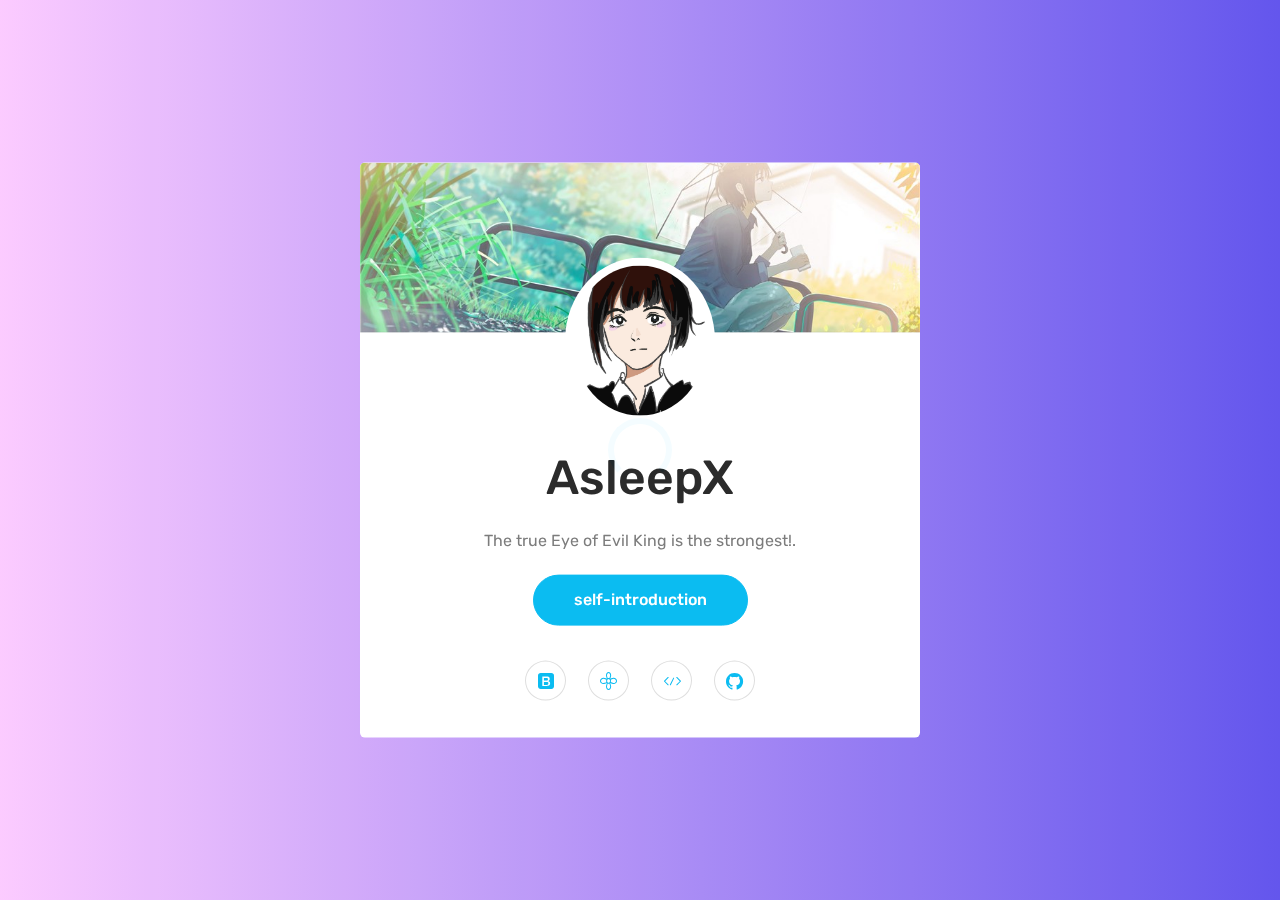
<file: index.html>
<!doctype html>
<html lang="en">

<head>

    <!--====== Required meta tags ======-->
    <meta charset="utf-8">
    <meta http-equiv="x-ua-compatible" content="ie=edge">
    <meta name="description" content="">
    <meta name="viewport" content="width=device-width, initial-scale=1, shrink-to-fit=no">

    <!--====== Title ======-->
    <title>AsleepX</title>

    <!--====== Favicon Icon ======-->
    <link rel="shortcut icon" href="assets/images/favicon.png" type="image/png">

    <!--====== Bootstrap css ======-->
    <link rel="stylesheet" href="assets/css/bootstrap.min.css">

    <!--====== Line Icons css ======-->
    <link rel="stylesheet" href="assets/css/LineIcons.css">

    <!--====== Slick css ======-->
    <link rel="stylesheet" href="assets/css/cb-slider.css">
    
    <!--====== Animate css ======-->
    <link rel="stylesheet" href="assets/css/animate.css">

    <!--====== Default css ======-->
    <link rel="stylesheet" href="assets/css/default.css">

    <!--====== Style css ======-->
    <link rel="stylesheet" href="assets/css/style.css">


</head>

<body>
    
    <!--====== PRELOADER PART START ======-->

    <div class="preloader">
        <div class="loader_34">
            <div class="ytp-spinner">
                <div class="ytp-spinner-container">
                    <div class="ytp-spinner-rotator">
                        <div class="ytp-spinner-left">
                            <div class="ytp-spinner-circle"></div>
                        </div>
                        <div class="ytp-spinner-right">
                            <div class="ytp-spinner-circle"></div>
                        </div>
                    </div>
                </div>
            </div>
        </div>
    </div>

    <!--====== PRELOADER ENDS START ======-->

    <!--====== HEADER PART START ======-->

    <header class="header-area">
        <ul class="cb-slideshow">
            <li><span>Image 01</span></li>
            <li><span>Image 02</span></li>
            <li><span>Image 03</span></li>
            <li><span>Image 04</span></li>
            <li><span>Image 05</span></li>
            <li><span>Image 06</span></li>
        </ul>
        <div class="header-card" >
            <div class="header-card-wrapper wow fadeInUp" data-wow-duration="2s" data-wow-delay="1.2s">
                <div class="card-header bg_cover" style="background-image: url(assets/images/card-bg.jpg)"></div> <!-- card-header -->
                <div class="card-profile">
                    <img src="assets/images/profile.jpg" alt="Profile">
                </div> <!-- card-profile -->
                <div class="card-content text-center">
                    <h3 class="card-title">AsleepX</h3>
                    <p class="text">The true Eye of Evil King is the strongest!.</p>
                    <a href="self.html" class="main-btn">self-introduction</a>
                </div> <!-- card-content -->
                <div class="card-social text-center">
                    <ul>
                        <li><a href="https://space.bilibili.com/290886972?spm_id_from=333.1007.0.0"><i class="lni-bootstrap"></i></a></li>
                        <li><a href="https://asleepx.github.io/Home"><i class="lni-flower"></i></a></li>
                        <li><a href="https://chat-gpt-next-web-asleepxs-projects.vercel.app/"><i class="lni-code"></i></a></li>
                        <li><a href="https://github.com/AsleepX"><i class="lni-github-original"></i></a></li>
                    </ul>
                    
                </div> <!-- card-social -->
            </div> <!-- header-card -->
        </div> <!-- header-card -->
    </header>

    <!--====== HEADER PART ENDS ======-->

    <!--====== MODAL CONTACT PART ENDS ======-->

    <!-- Modal -->
    <div class="modal fade" id="contact-modal" tabindex="-1" role="dialog" aria-labelledby="contact-modalTitle" aria-hidden="true">
        <div class="modal-dialog modal-dialog-centered" role="document">
            <div class="modal-content">
                <button type="button" class="close" data-dismiss="modal" aria-label="Close">
                    <i class="lni-close"></i>
                </button>
                
                <div class="modal-body">
                    <div class="section-title text-center pb-20">
                        <h5 class="sub-title mb-15">Available for Projects</h5>
                        <h2 class="title">Contact Me</h2>
                    </div> <!-- section title -->
                    <div class="contact-form">
                        <form id="contact-form" action="assets/contact.php" method="post" data-toggle="validator">
                            <div class="row">
                                <div class="col-md-6">
                                    <div class="single-form form-group">
                                        <input type="text" name="name" placeholder="Your Name" data-error="Name is required." required>
                                        <div class="help-block with-errors"></div>
                                    </div> <!-- single form -->
                                </div>
                                <div class="col-md-6">
                                    <div class="single-form form-group">
                                        <input type="email" name="email" placeholder="Your Email" data-error="Valid email is required." required>
                                        <div class="help-block with-errors"></div>
                                    </div> <!-- single form -->
                                </div>
                                <div class="col-md-6">
                                    <div class="single-form form-group">
                                        <input type="text" name="subject" placeholder="Subject" data-error="Subject is required." required>
                                        <div class="help-block with-errors"></div>
                                    </div> <!-- single form -->
                                </div>
                                <div class="col-md-6">
                                    <div class="single-form form-group">
                                        <input type="text" name="phone" placeholder="Phone" data-error="Phone is required." required>
                                        <div class="help-block with-errors"></div>
                                    </div> <!-- single form -->
                                </div>
                                <div class="col-md-12">
                                    <div class="single-form form-group">
                                        <textarea placeholder="Your Mesaage" name="message" data-error="Please,leave us a message." required></textarea>
                                        <div class="help-block with-errors"></div>
                                    </div> <!-- single form -->
                                </div>
                                <p class="form-message"></p>
                                <div class="col-md-12">
                                    <div class="single-form form-group text-center">
                                        <button type="submit" class="main-btn">Send Message</button>
                                    </div> <!-- single form -->
                                </div>
                            </div> <!-- row -->
                        </form>
                    </div> <!-- contact form -->
                </div>
            </div>
        </div>
    </div>

    <!--====== MODAL CONTACT PART ENDS ======-->



    <!--====== jquery js ======-->
    <script src="assets/js/vendor/modernizr-3.6.0.min.js"></script>
    <script src="assets/js/vendor/jquery-1.12.4.min.js"></script>

    <!--====== Bootstrap js ======-->
    <script src="assets/js/bootstrap.min.js"></script>
    <script src="assets/js/popper.min.js"></script>

    <!--====== Slick js ======-->
    <script src="assets/js/slick.min.js"></script>


    <!--====== WOW js ======-->
    <script src="assets/js/wow.min.js"></script>

    <!--====== Main js ======-->
    <script src="assets/js/main.js"></script>

</body>

</html>
</file>
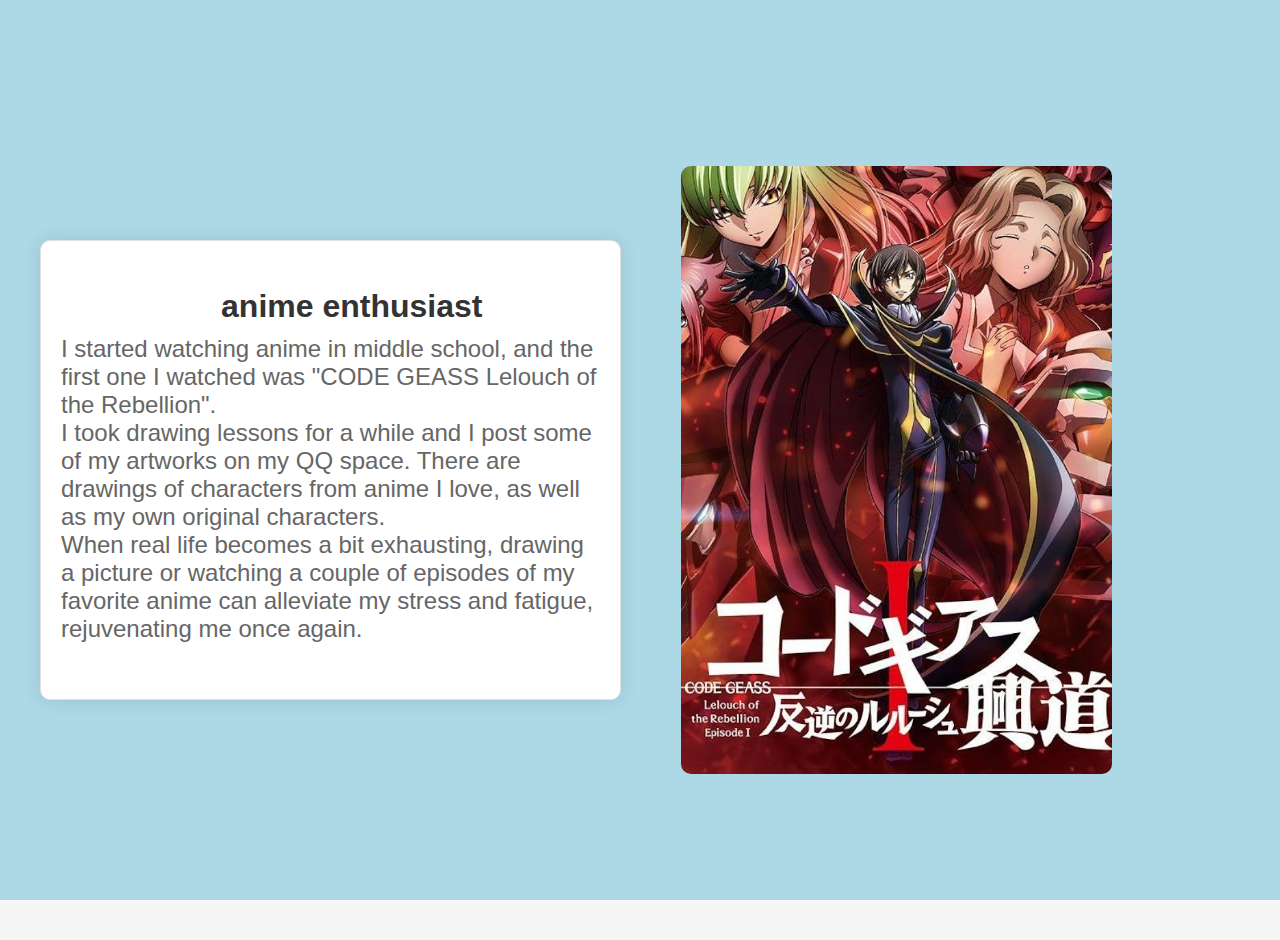
<file: anime.html>
<!DOCTYPE html>
<html lang="zh-CN">

<head>
    <meta charset="UTF-8">
    <meta name="viewport" content="width=device-width, initial-scale=1.0">
    <title>anime</title>
    <link rel="stylesheet" href="assets/css/selfanime.css">
</head>

<style>
body {
  background-color: lightblue;
}
</style>
    
<body>

    <div class="container">
        <div class="text-section">
            <h2>&nbsp;&nbsp;&nbsp;&nbsp;&nbsp;&nbsp;&nbsp;&nbsp;&nbsp;&nbsp;&nbsp;&nbsp;&nbsp;&nbsp;&nbsp;&nbsp;&nbsp;&nbsp;anime enthusiast</h2>
            <p>
                I started watching anime in middle school, and the first one I watched was "CODE GEASS Lelouch of the Rebellion". 
            </p>
            <p>
                I took drawing lessons for a while and I post some of my artworks on my QQ space. There are drawings of characters from anime I love, as well as my own original characters. 
            </p>
            <p>
                When real life becomes a bit exhausting, drawing a picture or watching a couple of episodes of my favorite anime can alleviate my stress and fatigue, rejuvenating me once again.
            </p>
            <br>
            <br>
        </div>

        <div class="image-section">
            <img src="assets/images/lulu.jpg" alt="anime1" class="anime-image">
            <img src="assets/images/flower.jpg" alt="anime2" class="anime-image">
            <img src="assets/images/sonny.jpg" alt="anime3" class="anime-image">
            <img src="assets/images/rain.jpg" alt="anime3" class="anime-image">
            <img src="assets/images/jojo.jpg" alt="anime3" class="anime-image">
            <img src="assets/images/mid.jpg" alt="anime3" class="anime-image">
            <img src="assets/images/saku.jpg" alt="anime3" class="anime-image">
            <!-- 在这里加入更多图片，如果需要的话 -->
        </div>
    </div>

    <script src="assets/js/selfscript.js"></script>
</body>

</html>
</file>
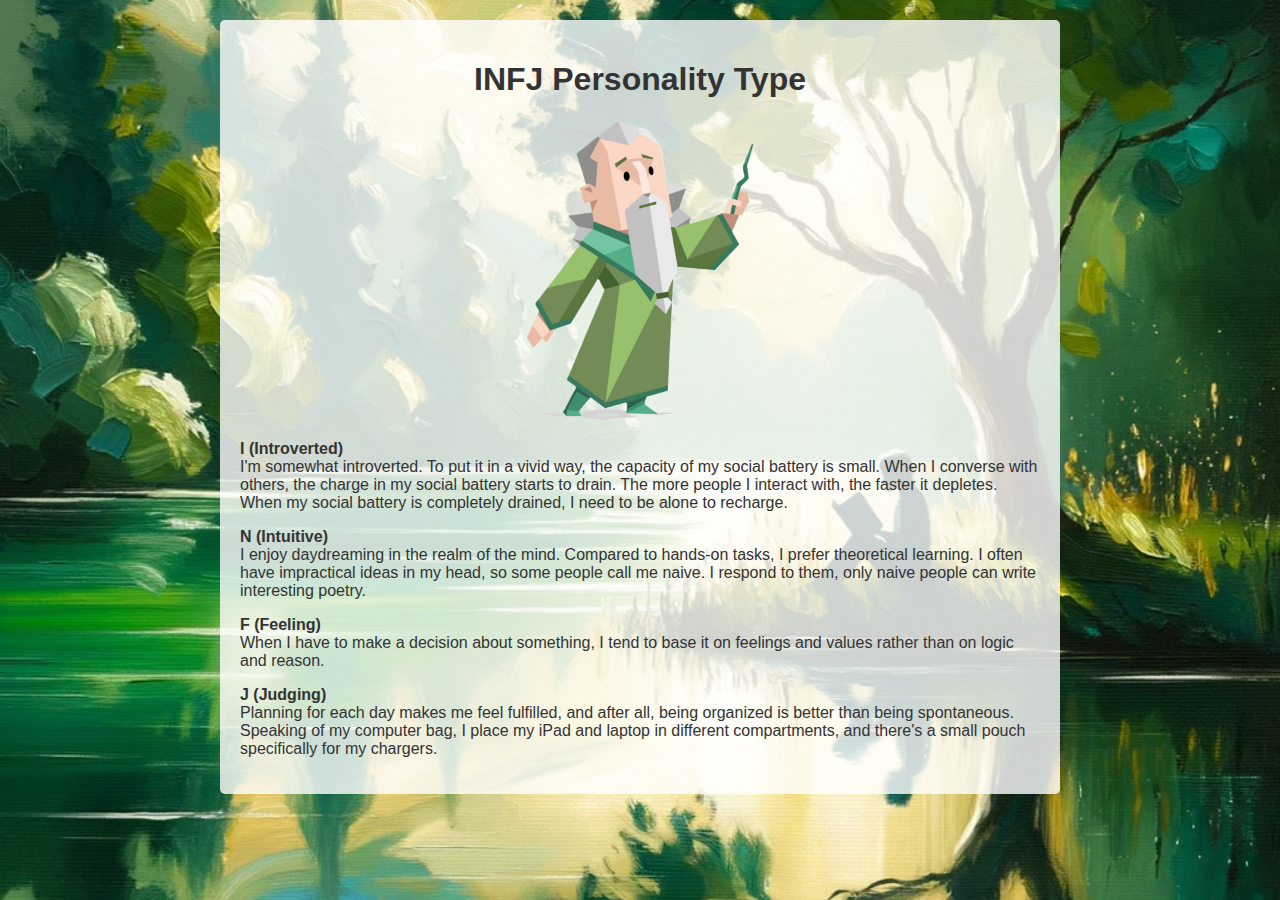
<file: mbti.html>
<!DOCTYPE html>
<html lang="en">

<head>
    <meta charset="UTF-8">
    <meta name="viewport" content="width=device-width, initial-scale=1.0">
    <title>INFJ Personality</title>
    <link rel="stylesheet" href="assets/css/self.css">
    <style>
        body {
            font-family: Arial, sans-serif;
            margin: 20px;
            color: #333;
            background-image: url('assets/images/infjbg.png');
            background-size: cover;
            background-repeat: no-repeat;
            background-position: center center;
            display: flex;
            justify-content: center;
            align-items: center;
        }

        .content {
            max-width: 800px;
            margin: 0 auto;
            padding: 20px;
            background-color: rgba(255,255,255,0.8);
            border-radius: 5px;
        }

        img.infj-image {
            max-width: 300px;
            display: block;
            margin: 20px auto;
        }
    </style>
</head>

<body>
    <div class="content">
        <h1 style="text-align: center;">INFJ Personality Type</h1>
        <img src="assets/images/infj.png" alt="INFJ Personality Image" class="infj-image">
        <p>
            <strong>I (Introverted)</strong><br>
            I'm somewhat introverted. To put it in a vivid way, the capacity of my social battery is small. When I converse with others, the charge in my social battery starts to drain. The more people I interact with, the faster it depletes. When my social battery is completely drained, I need to be alone to recharge.<br>
        </p>
        <p>
            <strong>N (Intuitive)</strong><br>
            I enjoy daydreaming in the realm of the mind. Compared to hands-on tasks, I prefer theoretical learning. I often have impractical ideas in my head, so some people call me naive. I respond to them, only naive people can write interesting poetry.<br>
        </p>
        <p>
            <strong>F (Feeling)</strong><br>
            When I have to make a decision about something, I tend to base it on feelings and values rather than on logic and reason.<br>
        </p>
        <p>
            <strong>J (Judging)</strong><br>
            Planning for each day makes me feel fulfilled, and after all, being organized is better than being spontaneous. Speaking of my computer bag, I place my iPad and laptop in different compartments, and there's a small pouch specifically for my chargers.<br>
        </p>
    </div>
</body>

</html>
</file>
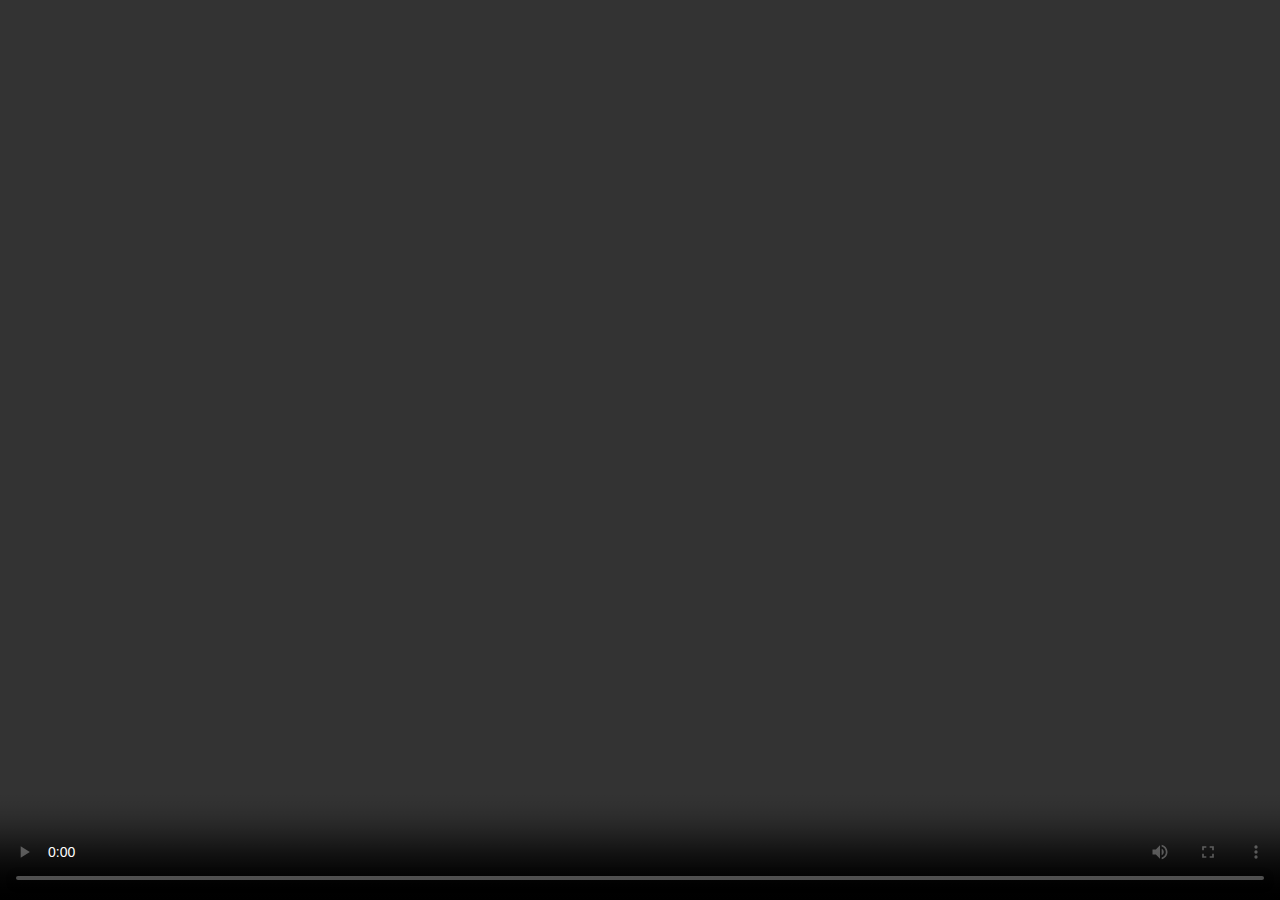
<file: media.html>
<!DOCTYPE html>
<html lang="en">
<head>
    <meta charset="UTF-8">
    <meta name="viewport" content="width=device-width, initial-scale=1.0">
    <title>Local Video Player</title>
    <style>
        body {
            margin: 0;
            background-color: #000;
            display: flex;
            align-items: center;
            justify-content: center;
            height: 100vh;
            overflow: hidden;
        }
        video {
            width: 100%;
            height: 100%;
            object-fit: contain;
            background-color: #000;
        }
        input[type="file"] {
            display: none;
        }
        /* 添加拖放指示样式 */
        .dragging {
            border: 4px dashed #fff;
            border-radius: 10px;
        }
    </style>
</head>
<body>
    <input type="file" id="fileInput" accept="video/*">
    <video id="video" controls></video>

    <script>
        const video = document.getElementById('video');
        const fileInput = document.getElementById('fileInput');
        const body = document.body;

        document.addEventListener('keydown', (event) => {
            if (event.ctrlKey && event.key === 'a') {
                event.preventDefault();
                fileInput.click();
            }

            if (event.key === 'd' || event.key === 'D') {
                stepBackward();
            } else if (event.key === 'f' || event.key === 'F') {
                stepForward();
            }
        });

        fileInput.addEventListener('change', (event) => {
            const file = event.target.files[0];
            if (file) {
                const url = URL.createObjectURL(file);
                video.src = url;
            }
        });

        function stepForward() {
            video.currentTime += 0.033;
        }

        function stepBackward() {
            video.currentTime -= 0.033;
        }

        // 拖放功能
        body.addEventListener('dragover', (event) => {
            event.preventDefault();
            body.classList.add('dragging');
        });

        body.addEventListener('dragleave', () => {
            body.classList.remove('dragging');
        });

        body.addEventListener('drop', (event) => {
            event.preventDefault();
            body.classList.remove('dragging');
            const file = event.dataTransfer.files[0];
            if (file && file.type.startsWith('video/')) {
                const url = URL.createObjectURL(file);
                video.src = url;
            }
        });
    </script>
</body>
</html>
</file>
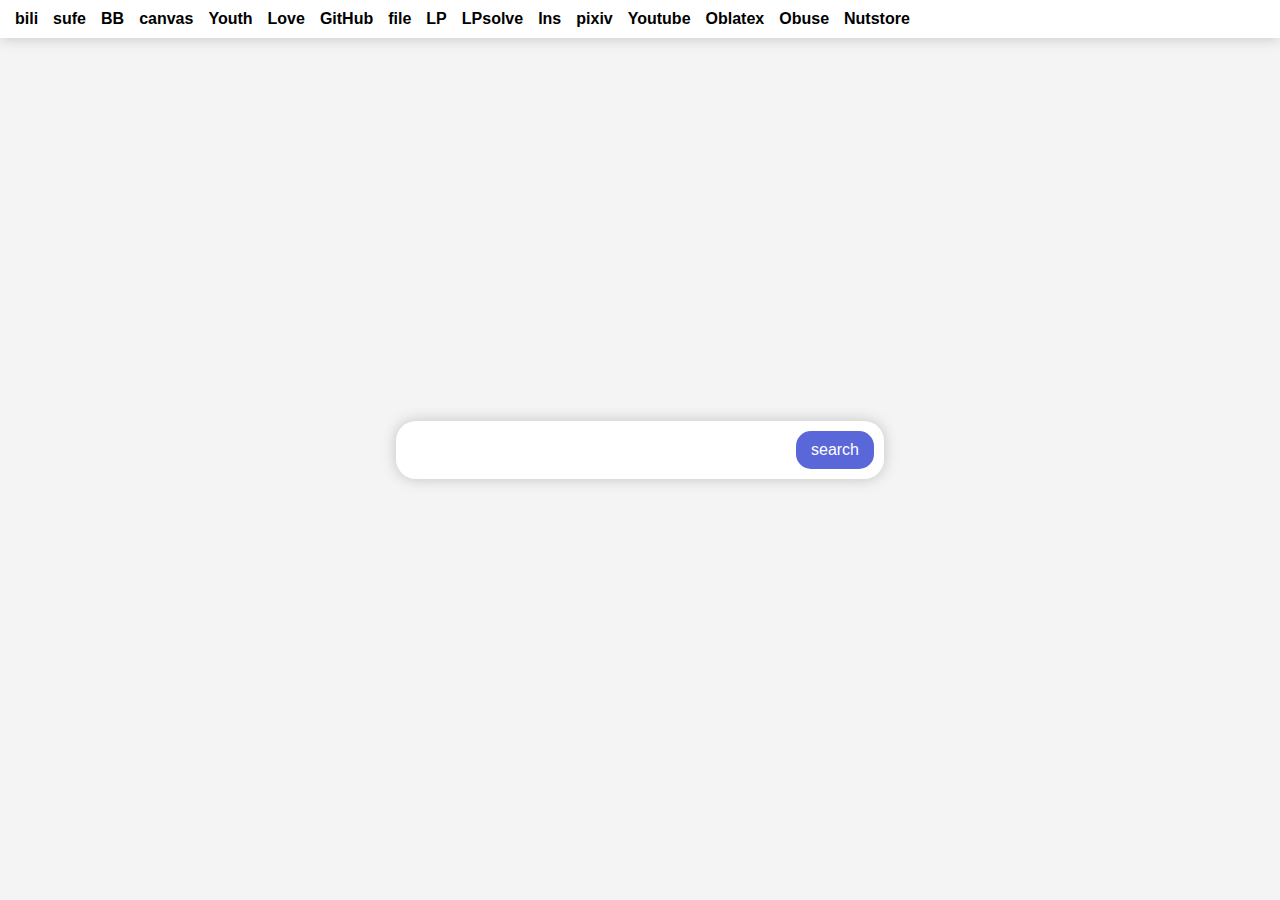
<file: search.html>
<!DOCTYPE html>
<html lang="zh-CN">
<head>
    <meta charset="UTF-8">
    <meta name="viewport" content="width=device-width, initial-scale=1.0">
    <title>Search</title>
    <link rel="shortcut icon" href="https://s2.loli.net/2023/10/08/jlO41Sbn3zUIseM.png">
    <style>
        body {
            font-family: Arial, sans-serif;
            height: 100vh;
            margin: 0;
            display: flex;
            justify-content: center;
            align-items: center;
            background-color: #f4f4f4;
        }

        .favorites-bar {
            width: 100%;
            background-color: #ffffff;
            padding: 10px 0;
            box-shadow: 0 0 15px rgba(0, 0, 0, 0.2);
            position: absolute;
            top: 0;
            left: 0;
            display: flex;
            justify-content: flex-start;
        }

        .favorites-bar a {
            margin-right: 15px;
            font-weight: bold;
            text-decoration: none;
            color: black;
        }

        .favorites-bar a:first-child {
            margin-left: 15px;
        }
        
        form {
            display: flex;
            justify-content: center;
            align-items: center;
            background-color: #ffffff;
            padding: 10px;
            border-radius: 20px;
            box-shadow: 0 0 15px rgba(0, 0, 0, 0.2);
        }
        input[type="text"] {
            padding: 10px 35px 10px 45px;
            border: none;
            border-radius: 15px;
            outline: none;
            font-size: 16px;
            width: 300px;
        }
        input[type="submit"] {
            padding: 10px 15px;
            margin-left: 10px;
            border: none;
            border-radius: 15px;
            background-color: #5A67D8;
            color: white;
            font-size: 16px;
            cursor: pointer;
            transition: background-color 0.2s;
        }
        input[type="submit"]:hover {
            background-color: #434190;
        }

        .input-container {
            position: relative;
            display: inline-block;
        }

        .engine-icon {
            width: 20px;
            height: 20px;
            position: absolute;
            left: 15px;
            top: 50%;
            transform: translateY(-50%);
            background-size: cover;
            cursor: pointer;
        }

        #engineIcon.bing {
            background-image: url('https://www.bing.com/favicon.ico');
        }

        #engineIcon.google {
            background-image: url('https://www.google.com/favicon.ico'); 
        }

        #engineIcon.url {
        background-image: url('data:image/svg+xml,<svg xmlns="http://www.w3.org/2000/svg" viewBox="0 0 100 100"><text x="0" y="70" font-family="Arial" font-size="60" fill="%23000000">http</text></svg>');
        }
        
    </style>
</head>
<body>

<div class="favorites-bar">
    <a href="https://www.bilibili.com/" target="_blank" >bili</a>
    <a href="https://portal.sufe.edu.cn/" target="_blank" >sufe</a>
    <a href="http://bb.shufe.edu.cn/portal" target="_blank" >BB</a>
    <a href="https://canvas.shufe.edu.cn/" target="_blank" >canvas</a>
    <a href="https://zhtj.youth.cn/zhtj/signin" target="_blank" >Youth</a>
    <a href="https://zzxlyt.rth1.me/1.html" target="_blank" >Love</a>
    <a href="https://github.com/" target="_blank" >GitHub</a>
    <a href="https://www.file.io/" target="_blank" >file</a>
    <a href="https://math.solverer.com/library/dimitris_bertsimas/introduction_to_linear_optimization?utm_source=reddit&utm_medium=link" target="_blank" >LP</a>
    <a href="https://sakurabaseira.github.io/Simplex-Online/index.html" target="_blank" >LPsolve</a>
    <a href="https://www.instagram.com/" target="_blank" >Ins</a>
    <a href="https://www.pixiv.net/" target="_blank" >pixiv</a>
    <a href="https://www.youtube.com/" target="_blank" >Youtube</a>
    <a href="https://blog.csdn.net/LCCFlccf/article/details/89643585" target="_blank" >Oblatex</a>
    <a href="https://zhuanlan.zhihu.com/p/336678751" target="_blank" >Obuse</a>
    <a href="https://www.jianguoyun.com/d/home#/" target="_blank" >Nutstore</a>
    
</div>

<form action="https://www.bing.com/search" method="get" id="searchForm">
    <div class="input-container">
        <div id="engineIcon" class="engine-icon bing" onclick="toggleSearchEngine()"></div>
        <input type="text" name="q" placeholder="" id="searchBox">
    </div>
    <input type="submit" value="search">
</form>
        
<script>
let currentEngine = 'bing';

function toggleSearchEngine() {
    const searchForm = document.getElementById('searchForm');
    const searchIcon = document.getElementById('engineIcon');

    if (currentEngine === 'bing') {
        searchForm.action = "javascript:void(0)";
        searchIcon.classList.remove('bing');
        searchIcon.classList.add('url');
        currentEngine = 'url';
    } else if (currentEngine === 'url') {
        searchForm.action = "https://www.google.com/search";
        searchIcon.classList.remove('url');
        searchIcon.classList.add('google');
        currentEngine = 'google';
    } else {
        searchForm.action = "https://www.bing.com/search";
        searchIcon.classList.remove('google');
        searchIcon.classList.add('bing');
        currentEngine = 'bing';
    }
}

document.getElementById('searchForm').addEventListener('submit', function(e) {
    if (currentEngine === 'url') {
        e.preventDefault();
        const query = document.getElementById('searchBox').value;
        window.location.href = `https://${query}`;
    }
});

</script>
    
</body>
</html>
</file>
<file: assets/css/cb-slider.css>
.cb-slideshow { 
    position: fixed;
    width: 100%;
    height: 100%;
    top: 0px;
    left: 0px;
    z-index: 0; 
}

.cb-slideshow li span { 
    width: 100%;
    height: 100%;
    position: absolute;
    top: 0px;
    left: 0px;
    color: transparent;
    background-size: cover;
    background-position: 50% 50%;
    background-repeat: none;
    opacity: 0;
    z-index: 0;
	-webkit-backface-visibility: hidden;
    -webkit-animation: imageAnimation 36s linear infinite 0s;
    -moz-animation: imageAnimation 36s linear infinite 0s;
    -o-animation: imageAnimation 36s linear infinite 0s;
    -ms-animation: imageAnimation 36s linear infinite 0s;
    animation: imageAnimation 36s linear infinite 0s; 
}

.cb-slideshow li:nth-child(1) span { 
    background-image: url(../images/bg-1.jpg) 
}
.cb-slideshow li:nth-child(2) span { 
    background-image: url(../images/bg-2.jpg);
    -webkit-animation-delay: 6s;
    -moz-animation-delay: 6s;
    -o-animation-delay: 6s;
    -ms-animation-delay: 6s;
    animation-delay: 6s; 
}
.cb-slideshow li:nth-child(3) span { 
    background-image: url(../images/bg-3.jpg);
    -webkit-animation-delay: 12s;
    -moz-animation-delay: 12s;
    -o-animation-delay: 12s;
    -ms-animation-delay: 12s;
    animation-delay: 12s; 
}
.cb-slideshow li:nth-child(4) span { 
    background-image: url(../images/bg-1.jpg);
    -webkit-animation-delay: 18s;
    -moz-animation-delay: 18s;
    -o-animation-delay: 18s;
    -ms-animation-delay: 18s;
    animation-delay: 18s; 
}
.cb-slideshow li:nth-child(5) span { 
    background-image: url(../images/bg-2.jpg);
    -webkit-animation-delay: 24s;
    -moz-animation-delay: 24s;
    -o-animation-delay: 24s;
    -ms-animation-delay: 24s;
    animation-delay: 24s; 
}
.cb-slideshow li:nth-child(6) span { 
    background-image: url(../images/bg-3.jpg);
    -webkit-animation-delay: 30s;
    -moz-animation-delay: 30s;
    -o-animation-delay: 30s;
    -ms-animation-delay: 30s;
    animation-delay: 30s; 
}

/* Animation for the slideshow images */
@-webkit-keyframes imageAnimation { 
    0% { opacity: 0;
    -webkit-animation-timing-function: ease-in; }
    8% { opacity: 1;
         -webkit-animation-timing-function: ease-out; }
    17% { opacity: 1 }
    25% { opacity: 0 }
    100% { opacity: 0 }
}
@-moz-keyframes imageAnimation { 
    0% { opacity: 0;
    -moz-animation-timing-function: ease-in; }
    8% { opacity: 1;
         -moz-animation-timing-function: ease-out; }
    17% { opacity: 1 }
    25% { opacity: 0 }
    100% { opacity: 0 }
}
@-o-keyframes imageAnimation { 
    0% { opacity: 0;
    -o-animation-timing-function: ease-in; }
    8% { opacity: 1;
         -o-animation-timing-function: ease-out; }
    17% { opacity: 1 }
    25% { opacity: 0 }
    100% { opacity: 0 }
}
@-ms-keyframes imageAnimation { 
    0% { opacity: 0;
    -ms-animation-timing-function: ease-in; }
    8% { opacity: 1;
         -ms-animation-timing-function: ease-out; }
    17% { opacity: 1 }
    25% { opacity: 0 }
    100% { opacity: 0 }
}
@keyframes imageAnimation { 
    0% { opacity: 0;
    animation-timing-function: ease-in; }
    8% { opacity: 1;
         animation-timing-function: ease-out; }
    17% { opacity: 1 }
    25% { opacity: 0 }
    100% { opacity: 0 }
}


/* Show at least something when animations not supported */
.no-cssanimations .cb-slideshow li span{
	opacity: 1;
}
</file>
<file: assets/css/default.css>
/* Deafult Margin & Padding */
/*-- Margin Top --*/
.mt-5 {
	margin-top: 5px;
}
.mt-10 {
	margin-top: 10px;
}
.mt-15 {
	margin-top: 15px;
}
.mt-20 {
	margin-top: 20px;
}
.mt-25 {
	margin-top: 25px;
}
.mt-30 {
	margin-top: 30px;
}
.mt-35 {
	margin-top: 35px;
}
.mt-40 {
	margin-top: 40px;
}
.mt-45 {
	margin-top: 45px;
}
.mt-50 {
	margin-top: 50px;
}
.mt-55 {
	margin-top: 55px;
}
.mt-60 {
	margin-top: 60px;
}
.mt-65 {
	margin-top: 65px;
}
.mt-70 {
	margin-top: 70px;
}
.mt-75 {
	margin-top: 75px;
}
.mt-80 {
	margin-top: 80px;
}
.mt-85 {
	margin-top: 85px;
}
.mt-90 {
	margin-top: 90px;
}
.mt-95 {
	margin-top: 95px;
}
.mt-100 {
	margin-top: 100px;
}
.mt-105 {
	margin-top: 105px;
}
.mt-110 {
	margin-top: 110px;
}
.mt-115 {
	margin-top: 115px;
}
.mt-120 {
	margin-top: 120px;
}
.mt-125 {
	margin-top: 125px;
}
.mt-130 {
	margin-top: 130px;
}
.mt-135 {
	margin-top: 135px;
}
.mt-140 {
	margin-top: 140px;
}
.mt-145 {
	margin-top: 145px;
}
.mt-150 {
	margin-top: 150px;
}
.mt-155 {
	margin-top: 155px;
}
.mt-160 {
	margin-top: 160px;
}
.mt-165 {
	margin-top: 165px;
}
.mt-170 {
	margin-top: 170px;
}
.mt-175 {
	margin-top: 175px;
}
.mt-180 {
	margin-top: 180px;
}
.mt-185 {
	margin-top: 185px;
}
.mt-190 {
	margin-top: 190px;
}
.mt-195 {
	margin-top: 195px;
}
.mt-200 {
	margin-top: 200px;
}
/*-- Margin Bottom --*/

.mb-5 {
	margin-bottom: 5px;
}
.mb-10 {
	margin-bottom: 10px;
}
.mb-15 {
	margin-bottom: 15px;
}
.mb-20 {
	margin-bottom: 20px;
}
.mb-25 {
	margin-bottom: 25px;
}
.mb-30 {
	margin-bottom: 30px;
}
.mb-35 {
	margin-bottom: 35px;
}
.mb-40 {
	margin-bottom: 40px;
}
.mb-45 {
	margin-bottom: 45px;
}
.mb-50 {
	margin-bottom: 50px;
}
.mb-55 {
	margin-bottom: 55px;
}
.mb-60 {
	margin-bottom: 60px;
}
.mb-65 {
	margin-bottom: 65px;
}
.mb-70 {
	margin-bottom: 70px;
}
.mb-75 {
	margin-bottom: 75px;
}
.mb-80 {
	margin-bottom: 80px;
}
.mb-85 {
	margin-bottom: 85px;
}
.mb-90 {
	margin-bottom: 90px;
}
.mb-95 {
	margin-bottom: 95px;
}
.mb-100 {
	margin-bottom: 100px;
}
.mb-105 {
	margin-bottom: 105px;
}
.mb-110 {
	margin-bottom: 110px;
}
.mb-115 {
	margin-bottom: 115px;
}
.mb-120 {
	margin-bottom: 120px;
}
.mb-125 {
	margin-bottom: 125px;
}
.mb-130 {
	margin-bottom: 130px;
}
.mb-135 {
	margin-bottom: 135px;
}
.mb-140 {
	margin-bottom: 140px;
}
.mb-145 {
	margin-bottom: 145px;
}
.mb-150 {
	margin-bottom: 150px;
}
.mb-155 {
	margin-bottom: 155px;
}
.mb-160 {
	margin-bottom: 160px;
}
.mb-165 {
	margin-bottom: 165px;
}
.mb-170 {
	margin-bottom: 170px;
}
.mb-175 {
	margin-bottom: 175px;
}
.mb-180 {
	margin-bottom: 180px;
}
.mb-185 {
	margin-bottom: 185px;
}
.mb-190 {
	margin-bottom: 190px;
}
.mb-195 {
	margin-bottom: 195px;
}
.mb-200 {
	margin-bottom: 200px;
}
/*-- margin left --*/
.ml-5 {
	margin-left: 5px;
}
.ml-10 {
	margin-left: 10px;
}
.ml-15 {
	margin-left: 15px;
}
.ml-20 {
	margin-left: 20px;
}
.ml-25 {
	margin-left: 25px;
}
.ml-30 {
	margin-left: 30px;
}
.ml-35 {
	margin-left: 35px;
}
.ml-40 {
	margin-left: 40px;
}
.ml-45 {
	margin-left: 45px;
}
.ml-50 {
	margin-left: 50px;
}
.ml-55 {
	margin-left: 55px;
}
.ml-60 {
	margin-left: 60px;
}
.ml-65 {
	margin-left: 65px;
}
.ml-70 {
	margin-left: 70px;
}
.ml-75 {
	margin-left: 75px;
}
.ml-80 {
	margin-left: 80px;
}
.ml-85 {
	margin-left: 85px;
}
.ml-90 {
	margin-left: 90px;
}
.ml-95 {
	margin-left: 95px;
}
.ml-100 {
	margin-left: 100px;
}
.ml-105 {
	margin-left: 105px;
}
.ml-110 {
	margin-left: 110px;
}
.ml-115 {
	margin-left: 115px;
}
.ml-120 {
	margin-left: 120px;
}
.ml-125 {
	margin-left: 125px;
}
.ml-130 {
	margin-left: 130px;
}
.ml-135 {
	margin-left: 135px;
}
.ml-140 {
	margin-left: 140px;
}
.ml-145 {
	margin-left: 145px;
}
.ml-150 {
	margin-left: 150px;
}
.ml-155 {
	margin-left: 155px;
}
.ml-160 {
	margin-left: 160px;
}
.ml-165 {
	margin-left: 165px;
}
.ml-170 {
	margin-left: 170px;
}
.ml-175 {
	margin-left: 175px;
}
.ml-180 {
	margin-left: 180px;
}
.ml-185 {
	margin-left: 185px;
}
.ml-190 {
	margin-left: 190px;
}
.ml-195 {
	margin-left: 195px;
}
.ml-200 {
	margin-left: 200px;
}
/*-- margin right --*/
.mr-5 {
	margin-right: 5px;
}
.mr-10 {
	margin-right: 10px;
}
.mr-15 {
	margin-right: 15px;
}
.mr-20 {
	margin-right: 20px;
}
.mr-25 {
	margin-right: 25px;
}
.mr-30 {
	margin-right: 30px;
}
.mr-35 {
	margin-right: 35px;
}
.mr-40 {
	margin-right: 40px;
}
.mr-45 {
	margin-right: 45px;
}
.mr-50 {
	margin-right: 50px;
}
.mr-55 {
	margin-right: 55px;
}
.mr-60 {
	margin-right: 60px;
}
.mr-65 {
	margin-right: 65px;
}
.mr-70 {
	margin-right: 70px;
}
.mr-75 {
	margin-right: 75px;
}
.mr-80 {
	margin-right: 80px;
}
.mr-85 {
	margin-right: 85px;
}
.mr-90 {
	margin-right: 90px;
}
.mr-95 {
	margin-right: 95px;
}
.mr-100 {
	margin-right: 100px;
}
.mr-105 {
	margin-right: 105px;
}
.mr-110 {
	margin-right: 110px;
}
.mr-115 {
	margin-right: 115px;
}
.mr-120 {
	margin-right: 120px;
}
.mr-125 {
	margin-right: 125px;
}
.mr-130 {
	margin-right: 130px;
}
.mr-135 {
	margin-right: 135px;
}
.mr-140 {
	margin-right: 140px;
}
.mr-145 {
	margin-right: 145px;
}
.mr-150 {
	margin-right: 150px;
}
.mr-155 {
	margin-right: 155px;
}
.mr-160 {
	margin-right: 160px;
}
.mr-165 {
	margin-right: 165px;
}
.mr-170 {
	margin-right: 170px;
}
.mr-175 {
	margin-right: 175px;
}
.mr-180 {
	margin-right: 180px;
}
.mr-185 {
	margin-right: 185px;
}
.mr-190 {
	margin-right: 190px;
}
.mr-195 {
	margin-right: 195px;
}
.mr-200 {
	margin-right: 200px;
}


/*-- Padding Top --*/

.pt-5 {
	padding-top: 5px;
}
.pt-10 {
	padding-top: 10px;
}
.pt-15 {
	padding-top: 15px;
}
.pt-20 {
	padding-top: 20px;
}
.pt-25 {
	padding-top: 25px;
}
.pt-30 {
	padding-top: 30px;
}
.pt-35 {
	padding-top: 35px;
}
.pt-40 {
	padding-top: 40px;
}
.pt-45 {
	padding-top: 45px;
}
.pt-50 {
	padding-top: 50px;
}
.pt-55 {
	padding-top: 55px;
}
.pt-60 {
	padding-top: 60px;
}
.pt-65 {
	padding-top: 65px;
}
.pt-70 {
	padding-top: 70px;
}
.pt-75 {
	padding-top: 75px;
}
.pt-80 {
	padding-top: 80px;
}
.pt-85 {
	padding-top: 85px;
}
.pt-90 {
	padding-top: 90px;
}
.pt-95 {
	padding-top: 95px;
}
.pt-100 {
	padding-top: 100px;
}
.pt-105 {
	padding-top: 105px;
}
.pt-110 {
	padding-top: 110px;
}
.pt-115 {
	padding-top: 115px;
}
.pt-120 {
	padding-top: 120px;
}
.pt-125 {
	padding-top: 125px;
}
.pt-130 {
	padding-top: 130px;
}
.pt-135 {
	padding-top: 135px;
}
.pt-140 {
	padding-top: 140px;
}
.pt-145 {
	padding-top: 145px;
}
.pt-150 {
	padding-top: 150px;
}
.pt-155 {
	padding-top: 155px;
}
.pt-160 {
	padding-top: 160px;
}
.pt-165 {
	padding-top: 165px;
}
.pt-170 {
	padding-top: 170px;
}
.pt-175 {
	padding-top: 175px;
}
.pt-180 {
	padding-top: 180px;
}
.pt-185 {
	padding-top: 185px;
}
.pt-190 {
	padding-top: 190px;
}
.pt-195 {
	padding-top: 195px;
}
.pt-200 {
	padding-top: 200px;
}
/*-- Padding Bottom --*/

.pb-5 {
	padding-bottom: 5px;
}
.pb-10 {
	padding-bottom: 10px;
}
.pb-15 {
	padding-bottom: 15px;
}
.pb-20 {
	padding-bottom: 20px;
}
.pb-25 {
	padding-bottom: 25px;
}
.pb-30 {
	padding-bottom: 30px;
}
.pb-35 {
	padding-bottom: 35px;
}
.pb-40 {
	padding-bottom: 40px;
}
.pb-45 {
	padding-bottom: 45px;
}
.pb-50 {
	padding-bottom: 50px;
}
.pb-55 {
	padding-bottom: 55px;
}
.pb-60 {
	padding-bottom: 60px;
}
.pb-65 {
	padding-bottom: 65px;
}
.pb-70 {
	padding-bottom: 70px;
}
.pb-75 {
	padding-bottom: 75px;
}
.pb-80 {
	padding-bottom: 80px;
}
.pb-85 {
	padding-bottom: 85px;
}
.pb-90 {
	padding-bottom: 90px;
}
.pb-95 {
	padding-bottom: 95px;
}
.pb-100 {
	padding-bottom: 100px;
}
.pb-105 {
	padding-bottom: 105px;
}
.pb-110 {
	padding-bottom: 110px;
}
.pb-115 {
	padding-bottom: 115px;
}
.pb-120 {
	padding-bottom: 120px;
}
.pb-125 {
	padding-bottom: 125px;
}
.pb-130 {
	padding-bottom: 130px;
}
.pb-135 {
	padding-bottom: 135px;
}
.pb-140 {
	padding-bottom: 140px;
}
.pb-145 {
	padding-bottom: 145px;
}
.pb-150 {
	padding-bottom: 150px;
}
.pb-155 {
	padding-bottom: 155px;
}
.pb-160 {
	padding-bottom: 160px;
}
.pb-165 {
	padding-bottom: 165px;
}
.pb-170 {
	padding-bottom: 170px;
}
.pb-175 {
	padding-bottom: 175px;
}
.pb-180 {
	padding-bottom: 180px;
}
.pb-185 {
	padding-bottom: 185px;
}
.pb-190 {
	padding-bottom: 190px;
}
.pb-195 {
	padding-bottom: 195px;
}
.pb-200 {
	padding-bottom: 200px;
}

/*-- Padding left --*/

.pl-0 {
	padding-left: 0px;
}
.pl-5 {
	padding-left: 5px;
}
.pl-10 {
	padding-left: 10px;
}
.pl-15 {
	padding-left: 15px;
}
.pl-20 {
	padding-left: 20px;
}
.pl-25 {
	padding-left: 25px;
}
.pl-30 {
	padding-left: 30px;
}
.pl-35 {
	padding-left: 35px;
}
.pl-40 {
	padding-left: 40px;
}
.pl-45 {
	padding-left: 45px;
}
.pl-50 {
	padding-left: 50px;
}
.pl-55 {
	padding-left: 55px;
}
.pl-60 {
	padding-left: 60px;
}
.pl-65 {
	padding-left: 65px;
}
.pl-70 {
	padding-left: 70px;
}
.pl-75 {
	padding-left: 75px;
}
.pl-80 {
	padding-left: 80px;
}
.pl-85 {
	padding-left: 85px;
}
.pl-90 {
	padding-left: 90px;
}
.pl-100 {
	padding-left: 100px;
}
.pl-105 {
	padding-left: 105px;
}
.pl-110 {
	padding-left: 110px;
}
.pl-115 {
	padding-left: 115px;
}
.pl-120 {
	padding-left: 120px;
}
.pl-125 {
	padding-left: 125px;
}
/*-- Padding right --*/

.pr-0 {
	padding-right: 0px;
}
.pr-5 {
	padding-right: 5px;
}
.pr-10 {
	padding-right: 10px;
}
.pr-15 {
	padding-right: 15px;
}
.pr-20 {
	padding-right: 20px;
}
.pr-25 {
	padding-right: 25px;
}
.pr-30 {
	padding-right: 30px;
}
.pr-35 {
	padding-right: 35px;
}
.pr-40 {
	padding-right: 40px;
}
.pr-45 {
	padding-right: 45px;
}
.pr-50 {
	padding-right: 50px;
}
.pr-55 {
	padding-right: 55px;
}
.pr-60 {
	padding-right: 60px;
}
.pr-65 {
	padding-right: 65px;
}
.pr-70 {
	padding-right: 70px;
}
.pr-75 {
	padding-right: 75px;
}
.pr-80 {
	padding-right: 80px;
}
.pr-85 {
	padding-right: 85px;
}
.pr-90 {
	padding-right: 90px;
}
.pr-95 {
	padding-right: 95px;
}
.pr-100 {
	padding-right: 100px;
}
.pr-105 {
	padding-right: 105px;
}
/* Background Color */

.gray-bg {
	background: #f6f6f6;
}
.white-bg {
	background: #fff;
}
.black-bg {
	background: #222;
}
/* Color */

.white {
	color: #fff;
}
.black {
	color: #222;
}
/* black overlay */

[data-overlay] {
	position: relative;
}
[data-overlay]::before {
    background: rgb(250,178,255);
    background: -webkit-gradient(linear, left top, right top, from(rgba(250,178,255,1)), to(rgba(25,4,229,1)));
    background: linear-gradient(to right, rgba(250,178,255,1) 0%, rgba(25,4,229,1) 100%);
    content: "";
    height: 100%;
    left: 0;
    position: absolute;
    top: 0;
    width: 100%;
    z-index: 1;
}
[data-overlay="3"]::before {
	opacity: 0.3;
}
[data-overlay="4"]::before {
	opacity: 0.4;
}
[data-overlay="5"]::before {
	opacity: 0.5;
}
[data-overlay="6"]::before {
	opacity: 0.6;
}
[data-overlay="7"]::before {
	opacity: 0.7;
}
[data-overlay="8"]::before {
	opacity: 0.8;
}
[data-overlay="9"]::before {
	opacity: 0.9;
}
</file>
<file: assets/css/style.css>
/*-----------------------------------------------------------------------------------

    CSS INDEX
    ===================

    01. Theme default CSS
	02. Header
    03. Hero
	04. Footer

-----------------------------------------------------------------------------------*/
/*===========================
    1. COMMON css 
===========================*/
@import url("https://fonts.googleapis.com/css?family=Rubik:400,500,700");
body {
  font-family: "Rubik", sans-serif;
  font-weight: normal;
  font-style: normal;
  color: #777; }

* {
  margin: 0;
  padding: 0;
  -webkit-box-sizing: border-box;
  -moz-box-sizing: border-box;
  box-sizing: border-box; }

img {
  max-width: 100%; }

a:focus,
input:focus,
textarea:focus,
button:focus {
  text-decoration: none;
  outline: none; }

a:focus,
a:hover {
  text-decoration: none; }

i,
span,
a {
  display: inline-block; }

h1,
h2,
h3,
h4,
h5,
h6 {
  font-family: "Rubik", sans-serif;
  font-weight: 500;
  color: #222;
  margin: 0px; }

h1 {
  font-size: 48px; }

h2 {
  font-size: 36px; }

h3 {
  font-size: 28px; }

h4 {
  font-size: 22px; }

h5 {
  font-size: 18px; }

h6 {
  font-size: 16px; }

ul, ol {
  margin: 0px;
  padding: 0px;
  list-style-type: none; }

p {
  font-size: 16px;
  font-weight: 400;
  line-height: 28px;
  color: #777;
  margin: 0px; }

.bg_cover {
  background-position: center center;
  background-size: cover;
  background-repeat: no-repeat;
  width: 100%;
  height: 100%; }

/*===== All Button Style =====*/
.main-btn {
  display: inline-block;
  font-weight: 500;
  text-align: center;
  white-space: nowrap;
  vertical-align: middle;
  -webkit-user-select: none;
  -moz-user-select: none;
  -ms-user-select: none;
  user-select: none;
  border: 1px solid #00b9f1;
  padding: 0 40px;
  font-size: 16px;
  height: 51px;
  line-height: 48px;
  border-radius: 50px;
  color: #fff;
  cursor: pointer;
  z-index: 5;
  -webkit-transition: all 0.4s ease-out 0s;
  -moz-transition: all 0.4s ease-out 0s;
  -ms-transition: all 0.4s ease-out 0s;
  -o-transition: all 0.4s ease-out 0s;
  transition: all 0.4s ease-out 0s;
  background-color: #00b9f1;
  overflow: hidden;
  position: relative;
  -webkit-transition: all 0.3s ease-out 0s;
  -moz-transition: all 0.3s ease-out 0s;
  -ms-transition: all 0.3s ease-out 0s;
  -o-transition: all 0.3s ease-out 0s;
  transition: all 0.3s ease-out 0s;
  z-index: 5; }
  @media (max-width: 767px) {
    .main-btn {
      padding: 0 30px;
      font-size: 14px;
      height: 40px;
      line-height: 40px; } }
  @media only screen and (min-width: 576px) and (max-width: 767px) {
    .main-btn {
      padding: 0 35px;
      font-size: 16px;
      height: 45px;
      line-height: 45px; } }
  .main-btn::before {
    position: absolute;
    content: '';
    width: 0;
    height: 0;
    padding: 50%;
    border-radius: 50%;
    left: 50%;
    top: 50%;
    -webkit-transform: translate3d(-50%, -50%, 0) scale(0);
    -moz-transform: translate3d(-50%, -50%, 0) scale(0);
    -ms-transform: translate3d(-50%, -50%, 0) scale(0);
    -o-transform: translate3d(-50%, -50%, 0) scale(0);
    transform: translate3d(-50%, -50%, 0) scale(0);
    -webkit-transition: all 0.3s ease-out 0s;
    -moz-transition: all 0.3s ease-out 0s;
    -ms-transition: all 0.3s ease-out 0s;
    -o-transition: all 0.3s ease-out 0s;
    transition: all 0.3s ease-out 0s;
    background-color: #fff;
    z-index: -1; }
  .main-btn:hover {
    color: #00b9f1;
    border-color: #00b9f1; }
    .main-btn:hover::before {
      -webkit-transform: translate3d(-50%, -50%, 0) scale(1.5);
      -moz-transform: translate3d(-50%, -50%, 0) scale(1.5);
      -ms-transform: translate3d(-50%, -50%, 0) scale(1.5);
      -o-transform: translate3d(-50%, -50%, 0) scale(1.5);
      transform: translate3d(-50%, -50%, 0) scale(1.5);
      -webkit-transition-duration: 0.3s;
      -moz-transition-duration: 0.3s;
      -ms-transition-duration: 0.3s;
      -o-transition-duration: 0.3s;
      transition-duration: 0.3s; }

.section-title .sub-title {
  font-size: 18px;
  color: #00b9f1;
  text-transform: uppercase;
  font-weight: 500; }
.section-title .title {
  font-size: 35px;
  text-transform: uppercase;
  color: #222; }
  @media (max-width: 767px) {
    .section-title .title {
      font-size: 28px; } }

/*===== All Preloader Style =====*/
.preloader {
  /* Body Overlay */
  position: fixed;
  top: 0;
  left: 0;
  display: table;
  height: 100%;
  width: 100%;
  /* Change Background Color */
  background: #fff;
  z-index: 99999; }
  .preloader .loader_34 {
    display: table-cell;
    vertical-align: middle;
    text-align: center; }
    .preloader .loader_34 .ytp-spinner {
      position: absolute;
      left: 50%;
      top: 50%;
      width: 64px;
      margin-left: -32px;
      z-index: 18;
      pointer-events: none; }
      .preloader .loader_34 .ytp-spinner .ytp-spinner-container {
        pointer-events: none;
        position: absolute;
        width: 100%;
        padding-bottom: 100%;
        top: 50%;
        left: 50%;
        margin-top: -50%;
        margin-left: -50%;
        -webkit-animation: ytp-spinner-linspin 1568.23529647ms linear infinite;
        -moz-animation: ytp-spinner-linspin 1568.23529647ms linear infinite;
        -o-animation: ytp-spinner-linspin 1568.23529647ms linear infinite;
        animation: ytp-spinner-linspin 1568.23529647ms linear infinite; }
        .preloader .loader_34 .ytp-spinner .ytp-spinner-container .ytp-spinner-rotator {
          position: absolute;
          width: 100%;
          height: 100%;
          -webkit-animation: ytp-spinner-easespin 5332ms cubic-bezier(0.4, 0, 0.2, 1) infinite both;
          -moz-animation: ytp-spinner-easespin 5332ms cubic-bezier(0.4, 0, 0.2, 1) infinite both;
          -o-animation: ytp-spinner-easespin 5332ms cubic-bezier(0.4, 0, 0.2, 1) infinite both;
          animation: ytp-spinner-easespin 5332ms cubic-bezier(0.4, 0, 0.2, 1) infinite both; }
          .preloader .loader_34 .ytp-spinner .ytp-spinner-container .ytp-spinner-rotator .ytp-spinner-left {
            position: absolute;
            top: 0;
            left: 0;
            bottom: 0;
            overflow: hidden;
            right: 50%; }
          .preloader .loader_34 .ytp-spinner .ytp-spinner-container .ytp-spinner-rotator .ytp-spinner-right {
            position: absolute;
            top: 0;
            right: 0;
            bottom: 0;
            overflow: hidden;
            left: 50%; }
    .preloader .loader_34 .ytp-spinner-circle {
      box-sizing: border-box;
      position: absolute;
      width: 200%;
      height: 100%;
      border-style: solid;
      /* Spinner Color */
      border-color: #00b9f1 #00b9f1 #dddddd;
      border-radius: 50%;
      border-width: 6px; }
    .preloader .loader_34 .ytp-spinner-left .ytp-spinner-circle {
      left: 0;
      right: -100%;
      border-right-color: #dddddd;
      -webkit-animation: ytp-spinner-left-spin 1333ms cubic-bezier(0.4, 0, 0.2, 1) infinite both;
      -moz-animation: ytp-spinner-left-spin 1333ms cubic-bezier(0.4, 0, 0.2, 1) infinite both;
      -o-animation: ytp-spinner-left-spin 1333ms cubic-bezier(0.4, 0, 0.2, 1) infinite both;
      animation: ytp-spinner-left-spin 1333ms cubic-bezier(0.4, 0, 0.2, 1) infinite both; }
    .preloader .loader_34 .ytp-spinner-right .ytp-spinner-circle {
      left: -100%;
      right: 0;
      border-left-color: #dddddd;
      -webkit-animation: ytp-right-spin 1333ms cubic-bezier(0.4, 0, 0.2, 1) infinite both;
      -moz-animation: ytp-right-spin 1333ms cubic-bezier(0.4, 0, 0.2, 1) infinite both;
      -o-animation: ytp-right-spin 1333ms cubic-bezier(0.4, 0, 0.2, 1) infinite both;
      animation: ytp-right-spin 1333ms cubic-bezier(0.4, 0, 0.2, 1) infinite both; }

/* Preloader Animations */
@-webkit-keyframes ytp-spinner-linspin {
  to {
    -webkit-transform: rotate(360deg);
    -moz-transform: rotate(360deg);
    -ms-transform: rotate(360deg);
    -o-transform: rotate(360deg);
    transform: rotate(360deg); } }
@keyframes ytp-spinner-linspin {
  to {
    -webkit-transform: rotate(360deg);
    -moz-transform: rotate(360deg);
    -ms-transform: rotate(360deg);
    -o-transform: rotate(360deg);
    transform: rotate(360deg); } }
@-webkit-keyframes ytp-spinner-easespin {
  12.5% {
    -webkit-transform: rotate(135deg);
    -moz-transform: rotate(135deg);
    -ms-transform: rotate(135deg);
    -o-transform: rotate(135deg);
    transform: rotate(135deg); }
  25% {
    -webkit-transform: rotate(270deg);
    -moz-transform: rotate(270deg);
    -ms-transform: rotate(270deg);
    -o-transform: rotate(270deg);
    transform: rotate(270deg); }
  37.5% {
    -webkit-transform: rotate(405deg);
    -moz-transform: rotate(405deg);
    -ms-transform: rotate(405deg);
    -o-transform: rotate(405deg);
    transform: rotate(405deg); }
  50% {
    -webkit-transform: rotate(540deg);
    -moz-transform: rotate(540deg);
    -ms-transform: rotate(540deg);
    -o-transform: rotate(540deg);
    transform: rotate(540deg); }
  62.5% {
    -webkit-transform: rotate(675deg);
    -moz-transform: rotate(675deg);
    -ms-transform: rotate(675deg);
    -o-transform: rotate(675deg);
    transform: rotate(675deg); }
  75% {
    -webkit-transform: rotate(810deg);
    -moz-transform: rotate(810deg);
    -ms-transform: rotate(810deg);
    -o-transform: rotate(810deg);
    transform: rotate(810deg); }
  87.5% {
    -webkit-transform: rotate(945deg);
    -moz-transform: rotate(945deg);
    -ms-transform: rotate(945deg);
    -o-transform: rotate(945deg);
    transform: rotate(945deg); }
  to {
    -webkit-transform: rotate(1080deg);
    -moz-transform: rotate(1080deg);
    -ms-transform: rotate(1080deg);
    -o-transform: rotate(1080deg);
    transform: rotate(1080deg); } }
@keyframes ytp-spinner-easespin {
  12.5% {
    -webkit-transform: rotate(135deg);
    -moz-transform: rotate(135deg);
    -ms-transform: rotate(135deg);
    -o-transform: rotate(135deg);
    transform: rotate(135deg); }
  25% {
    -webkit-transform: rotate(270deg);
    -moz-transform: rotate(270deg);
    -ms-transform: rotate(270deg);
    -o-transform: rotate(270deg);
    transform: rotate(270deg); }
  37.5% {
    -webkit-transform: rotate(405deg);
    -moz-transform: rotate(405deg);
    -ms-transform: rotate(405deg);
    -o-transform: rotate(405deg);
    transform: rotate(405deg); }
  50% {
    -webkit-transform: rotate(540deg);
    -moz-transform: rotate(540deg);
    -ms-transform: rotate(540deg);
    -o-transform: rotate(540deg);
    transform: rotate(540deg); }
  62.5% {
    -webkit-transform: rotate(675deg);
    -moz-transform: rotate(675deg);
    -ms-transform: rotate(675deg);
    -o-transform: rotate(675deg);
    transform: rotate(675deg); }
  75% {
    -webkit-transform: rotate(810deg);
    -moz-transform: rotate(810deg);
    -ms-transform: rotate(810deg);
    -o-transform: rotate(810deg);
    transform: rotate(810deg); }
  87.5% {
    -webkit-transform: rotate(945deg);
    -moz-transform: rotate(945deg);
    -ms-transform: rotate(945deg);
    -o-transform: rotate(945deg);
    transform: rotate(945deg); }
  to {
    -webkit-transform: rotate(1080deg);
    -moz-transform: rotate(1080deg);
    -ms-transform: rotate(1080deg);
    -o-transform: rotate(1080deg);
    transform: rotate(1080deg); } }
@-webkit-keyframes ytp-spinner-left-spin {
  0% {
    -webkit-transform: rotate(130deg);
    -moz-transform: rotate(130deg);
    -ms-transform: rotate(130deg);
    -o-transform: rotate(130deg);
    transform: rotate(130deg); }
  50% {
    -webkit-transform: rotate(-5deg);
    -moz-transform: rotate(-5deg);
    -ms-transform: rotate(-5deg);
    -o-transform: rotate(-5deg);
    transform: rotate(-5deg); }
  to {
    -webkit-transform: rotate(130deg);
    -moz-transform: rotate(130deg);
    -ms-transform: rotate(130deg);
    -o-transform: rotate(130deg);
    transform: rotate(130deg); } }
@keyframes ytp-spinner-left-spin {
  0% {
    -webkit-transform: rotate(130deg);
    -moz-transform: rotate(130deg);
    -ms-transform: rotate(130deg);
    -o-transform: rotate(130deg);
    transform: rotate(130deg); }
  50% {
    -webkit-transform: rotate(-5deg);
    -moz-transform: rotate(-5deg);
    -ms-transform: rotate(-5deg);
    -o-transform: rotate(-5deg);
    transform: rotate(-5deg); }
  to {
    -webkit-transform: rotate(130deg);
    -moz-transform: rotate(130deg);
    -ms-transform: rotate(130deg);
    -o-transform: rotate(130deg);
    transform: rotate(130deg); } }
@-webkit-keyframes ytp-right-spin {
  0% {
    -webkit-transform: rotate(-130deg);
    -moz-transform: rotate(-130deg);
    -ms-transform: rotate(-130deg);
    -o-transform: rotate(-130deg);
    transform: rotate(-130deg); }
  50% {
    -webkit-transform: rotate(5deg);
    -moz-transform: rotate(5deg);
    -ms-transform: rotate(5deg);
    -o-transform: rotate(5deg);
    transform: rotate(5deg); }
  to {
    -webkit-transform: rotate(-130deg);
    -moz-transform: rotate(-130deg);
    -ms-transform: rotate(-130deg);
    -o-transform: rotate(-130deg);
    transform: rotate(-130deg); } }
@keyframes ytp-right-spin {
  0% {
    -webkit-transform: rotate(-130deg);
    -moz-transform: rotate(-130deg);
    -ms-transform: rotate(-130deg);
    -o-transform: rotate(-130deg);
    transform: rotate(-130deg); }
  50% {
    -webkit-transform: rotate(5deg);
    -moz-transform: rotate(5deg);
    -ms-transform: rotate(5deg);
    -o-transform: rotate(5deg);
    transform: rotate(5deg); }
  to {
    -webkit-transform: rotate(-130deg);
    -moz-transform: rotate(-130deg);
    -ms-transform: rotate(-130deg);
    -o-transform: rotate(-130deg);
    transform: rotate(-130deg); } }
/*===========================
    2.HEADER css 
===========================*/
.header-area {
  position: relative;
  height: 100vh;
  overflow: hidden; }
  .header-area::before {
    position: absolute;
    content: '';
    top: 0;
    left: 0;
    width: 100%;
    height: 100%;
    background: #fab2ff;
    background: -webkit-linear-gradient(left, rgba(250, 178, 255, 0.7) 0%, rgba(25, 4, 229, 0.7) 100%);
    background: -o-linear-gradient(left, rgba(250, 178, 255, 0.7) 0%, rgba(25, 4, 229, 0.7) 100%);
    background: linear-gradient(to right, rgba(250, 178, 255, 0.7) 0%, rgba(25, 4, 229, 0.7) 100%);
    z-index: 99; }

.header-card {
  max-width: 560px;
  position: absolute;
  top: 50%;
  left: 50%;
  -webkit-transform: translate(-50%, -50%);
  -moz-transform: translate(-50%, -50%);
  -ms-transform: translate(-50%, -50%);
  -o-transform: translate(-50%, -50%);
  transform: translate(-50%, -50%);
  width: 100%;
  z-index: 99; }
  @media only screen and (min-width: 768px) and (max-width: 991px) {
    .header-card {
      max-width: 540px; } }
  @media (max-width: 767px) {
    .header-card {
      max-width: 90%; } }
  @media only screen and (min-width: 576px) and (max-width: 767px) {
    .header-card {
      max-width: 420px; } }
  .header-card .header-card-wrapper {
    background-color: #fff;
    z-index: 999;
    border-radius: 5px;
    overflow: hidden; }
    .header-card .header-card-wrapper .card-header {
      height: 170px;
      width: 100%; }
      @media only screen and (min-width: 992px) and (max-width: 1200px) {
        .header-card .header-card-wrapper .card-header {
          height: 200px; } }
      @media only screen and (min-width: 992px) and (max-width: 1200px) {
        .header-card .header-card-wrapper .card-header {
          height: 170px; } }
      @media only screen and (min-width: 768px) and (max-width: 991px) {
        .header-card .header-card-wrapper .card-header {
          height: 160px; } }
      @media (max-width: 767px) {
        .header-card .header-card-wrapper .card-header {
          height: 90px; } }
      @media only screen and (min-width: 576px) and (max-width: 767px) {
        .header-card .header-card-wrapper .card-header {
          height: 140px; } }
    .header-card .header-card-wrapper .card-profile {
      max-width: 150px;
      width: 100%;
      margin-left: auto;
      margin-right: auto;
      margin-top: -75px;
      position: relative;
      z-index: 9; }
      @media only screen and (min-width: 1400px) {
        .header-card .header-card-wrapper .card-profile {
          max-width: 170px;
          margin-top: -85px; } }
      @media only screen and (min-width: 768px) and (max-width: 991px) {
        .header-card .header-card-wrapper .card-profile {
          max-width: 150px;
          margin-top: -75px; } }
      @media (max-width: 767px) {
        .header-card .header-card-wrapper .card-profile {
          max-width: 100px;
          margin-top: -50px; } }
      @media only screen and (min-width: 576px) and (max-width: 767px) {
        .header-card .header-card-wrapper .card-profile {
          max-width: 140px;
          margin-top: -70px; } }
      .header-card .header-card-wrapper .card-profile img {
        border-radius: 50%;
        width: 100%;
        padding: 8px;
        background-color: #fff; }
    .header-card .header-card-wrapper .card-content {
      padding: 25px; }
      @media only screen and (min-width: 1400px) {
        .header-card .header-card-wrapper .card-content {
          padding: 30px; } }
      @media (max-width: 767px) {
        .header-card .header-card-wrapper .card-content {
          padding: 10px; } }
      @media only screen and (min-width: 576px) and (max-width: 767px) {
        .header-card .header-card-wrapper .card-content {
          padding: 20px; } }
      .header-card .header-card-wrapper .card-content .card-title {
        font-size: 48px;
        color: #222;
        margin-bottom: 20px; }
        @media only screen and (min-width: 768px) and (max-width: 991px) {
          .header-card .header-card-wrapper .card-content .card-title {
            font-size: 44px; } }
        @media (max-width: 767px) {
          .header-card .header-card-wrapper .card-content .card-title {
            font-size: 26px;
            margin-bottom: 10px; } }
        @media only screen and (min-width: 576px) and (max-width: 767px) {
          .header-card .header-card-wrapper .card-content .card-title {
            font-size: 36px;
            margin-bottom: 10px; } }
      .header-card .header-card-wrapper .card-content .text {
        font-size: 16px;
        padding-bottom: 20px; }
        @media (max-width: 767px) {
          .header-card .header-card-wrapper .card-content .text {
            font-size: 14px;
            line-height: 24px;
            padding-bottom: 10px; } }
        @media only screen and (min-width: 576px) and (max-width: 767px) {
          .header-card .header-card-wrapper .card-content .text {
            font-size: 15px;
            line-height: 26px;
            padding-bottom: 20px; } }
    .header-card .header-card-wrapper .card-social {
      padding-top: 10px;
      padding-bottom: 30px; }
      @media (max-width: 767px) {
        .header-card .header-card-wrapper .card-social {
          padding-top: 5px;
          padding-bottom: 10px; } }
      .header-card .header-card-wrapper .card-social ul li {
        display: inline-block;
        margin: 0px 9px; }
        @media (max-width: 767px) {
          .header-card .header-card-wrapper .card-social ul li {
            margin: 0 5px; } }
        .header-card .header-card-wrapper .card-social ul li a {
          width: 41px;
          height: 40px;
          line-height: 42px;
          border: solid 1px #dddddd;
          border-radius: 50%;
          font-size: 18px;
          color: #00b9f1;
          -webkit-transition: all 0.3s ease-out 0s;
          -moz-transition: all 0.3s ease-out 0s;
          -ms-transition: all 0.3s ease-out 0s;
          -o-transition: all 0.3s ease-out 0s;
          transition: all 0.3s ease-out 0s;
          position: relative;
          z-index: 5;
          overflow: hidden; }
          .header-card .header-card-wrapper .card-social ul li a::before {
            position: absolute;
            content: '';
            width: 0;
            height: 0;
            padding: 50%;
            border-radius: 50%;
            left: 50%;
            top: 50%;
            -webkit-transform: translate3d(-50%, -50%, 0) scale(0);
            -moz-transform: translate3d(-50%, -50%, 0) scale(0);
            -ms-transform: translate3d(-50%, -50%, 0) scale(0);
            -o-transform: translate3d(-50%, -50%, 0) scale(0);
            transform: translate3d(-50%, -50%, 0) scale(0);
            -webkit-transition: all 0.3s ease-out 0s;
            -moz-transition: all 0.3s ease-out 0s;
            -ms-transition: all 0.3s ease-out 0s;
            -o-transition: all 0.3s ease-out 0s;
            transition: all 0.3s ease-out 0s;
            background-color: #00b9f1;
            z-index: -1; }
          .header-card .header-card-wrapper .card-social ul li a:hover {
            border-color: #00b9f1;
            color: #fff; }
            .header-card .header-card-wrapper .card-social ul li a:hover::before {
              -webkit-transform: translate3d(-50%, -50%, 0) scale(1.5);
              -moz-transform: translate3d(-50%, -50%, 0) scale(1.5);
              -ms-transform: translate3d(-50%, -50%, 0) scale(1.5);
              -o-transform: translate3d(-50%, -50%, 0) scale(1.5);
              transform: translate3d(-50%, -50%, 0) scale(1.5);
              -webkit-transition-duration: 0.3s;
              -moz-transition-duration: 0.3s;
              -ms-transition-duration: 0.3s;
              -o-transition-duration: 0.3s;
              transition-duration: 0.3s; }

/*===========================
    3.CONTACT css 
===========================*/
.form-group {
  margin: 0; }

p.form-message.success, p.form-message.error {
  font-size: 16px;
  color: #222;
  background: #dddddd;
  padding: 10px 15px;
  margin-left: 15px;
  margin-right: 15px;
  margin-top: 15px; }
p.form-message.error {
  color: #f00; }

.modal-dialog {
  max-width: 860px; }
  @media only screen and (min-width: 768px) and (max-width: 991px) {
    .modal-dialog {
      max-width: 700px; } }
  @media (max-width: 767px) {
    .modal-dialog {
      max-width: 90%;
      margin: 0 auto; } }
  @media only screen and (min-width: 576px) and (max-width: 767px) {
    .modal-dialog {
      max-width: 480px; } }
  .modal-dialog .modal-content {
    border-radius: 0px;
    position: relative; }
    .modal-dialog .modal-content .close {
      position: absolute;
      top: 20px;
      right: 20px;
      z-index: 99; }
      @media (max-width: 767px) {
        .modal-dialog .modal-content .close {
          top: 10px;
          right: 10px; } }
      .modal-dialog .modal-content .close i {
        font-size: 26px;
        color: #222; }
        @media (max-width: 767px) {
          .modal-dialog .modal-content .close i {
            font-size: 18px; } }
        .modal-dialog .modal-content .close i:hover {
          color: #222; }
    .modal-dialog .modal-content .modal-body {
      padding: 45px 50px 50px; }
      @media (max-width: 767px) {
        .modal-dialog .modal-content .modal-body {
          padding: 15px 20px 20px; } }
      @media only screen and (min-width: 576px) and (max-width: 767px) {
        .modal-dialog .modal-content .modal-body {
          padding: 25px 30px 30px; } }
      .modal-dialog .modal-content .modal-body .contact-form .single-form {
        margin-top: 30px; }
        @media (max-width: 767px) {
          .modal-dialog .modal-content .modal-body .contact-form .single-form {
            margin-top: 20px; } }
        .modal-dialog .modal-content .modal-body .contact-form .single-form input, .modal-dialog .modal-content .modal-body .contact-form .single-form textarea {
          width: 100%;
          height: 55px;
          border: 1px solid #dddddd;
          padding: 0 15px;
          color: #777;
          font-size: 16px; }
          @media (max-width: 767px) {
            .modal-dialog .modal-content .modal-body .contact-form .single-form input, .modal-dialog .modal-content .modal-body .contact-form .single-form textarea {
              height: 45px;
              font-size: 15px; } }
          .modal-dialog .modal-content .modal-body .contact-form .single-form input.placeholder, .modal-dialog .modal-content .modal-body .contact-form .single-form textarea.placeholder {
            opacity: 1;
            color: #777; }
          .modal-dialog .modal-content .modal-body .contact-form .single-form input:-moz-placeholder, .modal-dialog .modal-content .modal-body .contact-form .single-form textarea:-moz-placeholder {
            opacity: 1;
            color: #777; }
          .modal-dialog .modal-content .modal-body .contact-form .single-form input::-moz-placeholder, .modal-dialog .modal-content .modal-body .contact-form .single-form textarea::-moz-placeholder {
            opacity: 1;
            color: #777; }
          .modal-dialog .modal-content .modal-body .contact-form .single-form input::-webkit-input-placeholder, .modal-dialog .modal-content .modal-body .contact-form .single-form textarea::-webkit-input-placeholder {
            opacity: 1;
            color: #777; }
        .modal-dialog .modal-content .modal-body .contact-form .single-form textarea {
          height: 160px;
          padding-top: 10px;
          resize: none; }
          @media (max-width: 767px) {
            .modal-dialog .modal-content .modal-body .contact-form .single-form textarea {
              height: 120px; } }
      .modal-dialog .modal-content .modal-body .list-unstyled li {
        font-size: 13px;
        margin-left: 2px;
        margin-top: 5px;
        color: #f00; }

/*# sourceMappingURL=style.css.map */
</file>
<file: assets/css/selfanime.css>
body, html {
    height: 100%;
    margin: 0;
    font-family: 'Arial', sans-serif;
    background-color: #f5f5f5; /* 添加一个浅灰色背景 */
}

.container {
    display: flex;
    justify-content: center; 
    align-items: center; /* 使容器中的内容垂直居中 */
    height: 100%;
    padding: 20px;
}

.text-section, .image-section {
    flex: 1;  /* 这会使两部分平均分配容器的空间 */
    margin: 0 20px; 
    padding: 20px;
    box-sizing: border-box;
}

.text-section {
    background-color: #ffffff; /* 为文本部分添加白色背景 */
    border: 1px solid #e0e0e0; /* 添加边框 */
    border-radius: 10px;  /* 添加圆角 */
    box-shadow: 0px 0px 20px rgba(0, 0, 0, 0.1);  /* 添加轻微的阴影 */
    display: flex;
    flex-direction: column;
    justify-content: center; 
}

h2 {
    color: #333;
    margin-bottom: 10px;
    font-size: 2em;
}

p {
    color: #666;
    font-size: 1.5em;
    margin-top: 0;
    margin-bottom: 0;
}

.image-section {
    position: relative;
    overflow: hidden;
    display: flex;
    align-items: center; 
}

.anime-image {
    max-width: 80%;
    height: auto;
    display: none; 
    border-radius: 10px;
}
</file>
<file: assets/css/self.css>
.container {
    width: 80%;
    margin: 0 auto;
    padding: 20px;
    text-align: center;
}

.menu-list {
    list-style-type: none;
    padding: 0;
}

.menu-list li {
    margin-bottom: 10px;
}

.menu-list li a {
    text-decoration: none;
    color: #ffffff;
    border: 1px solid #ffffff;
    padding: 10px 15px;
    border-radius: 5px;
    transition: background-color 0.3s;
}

.menu-list li a:hover {
    background-color: #333;
    color: #fff;
}
</file>
